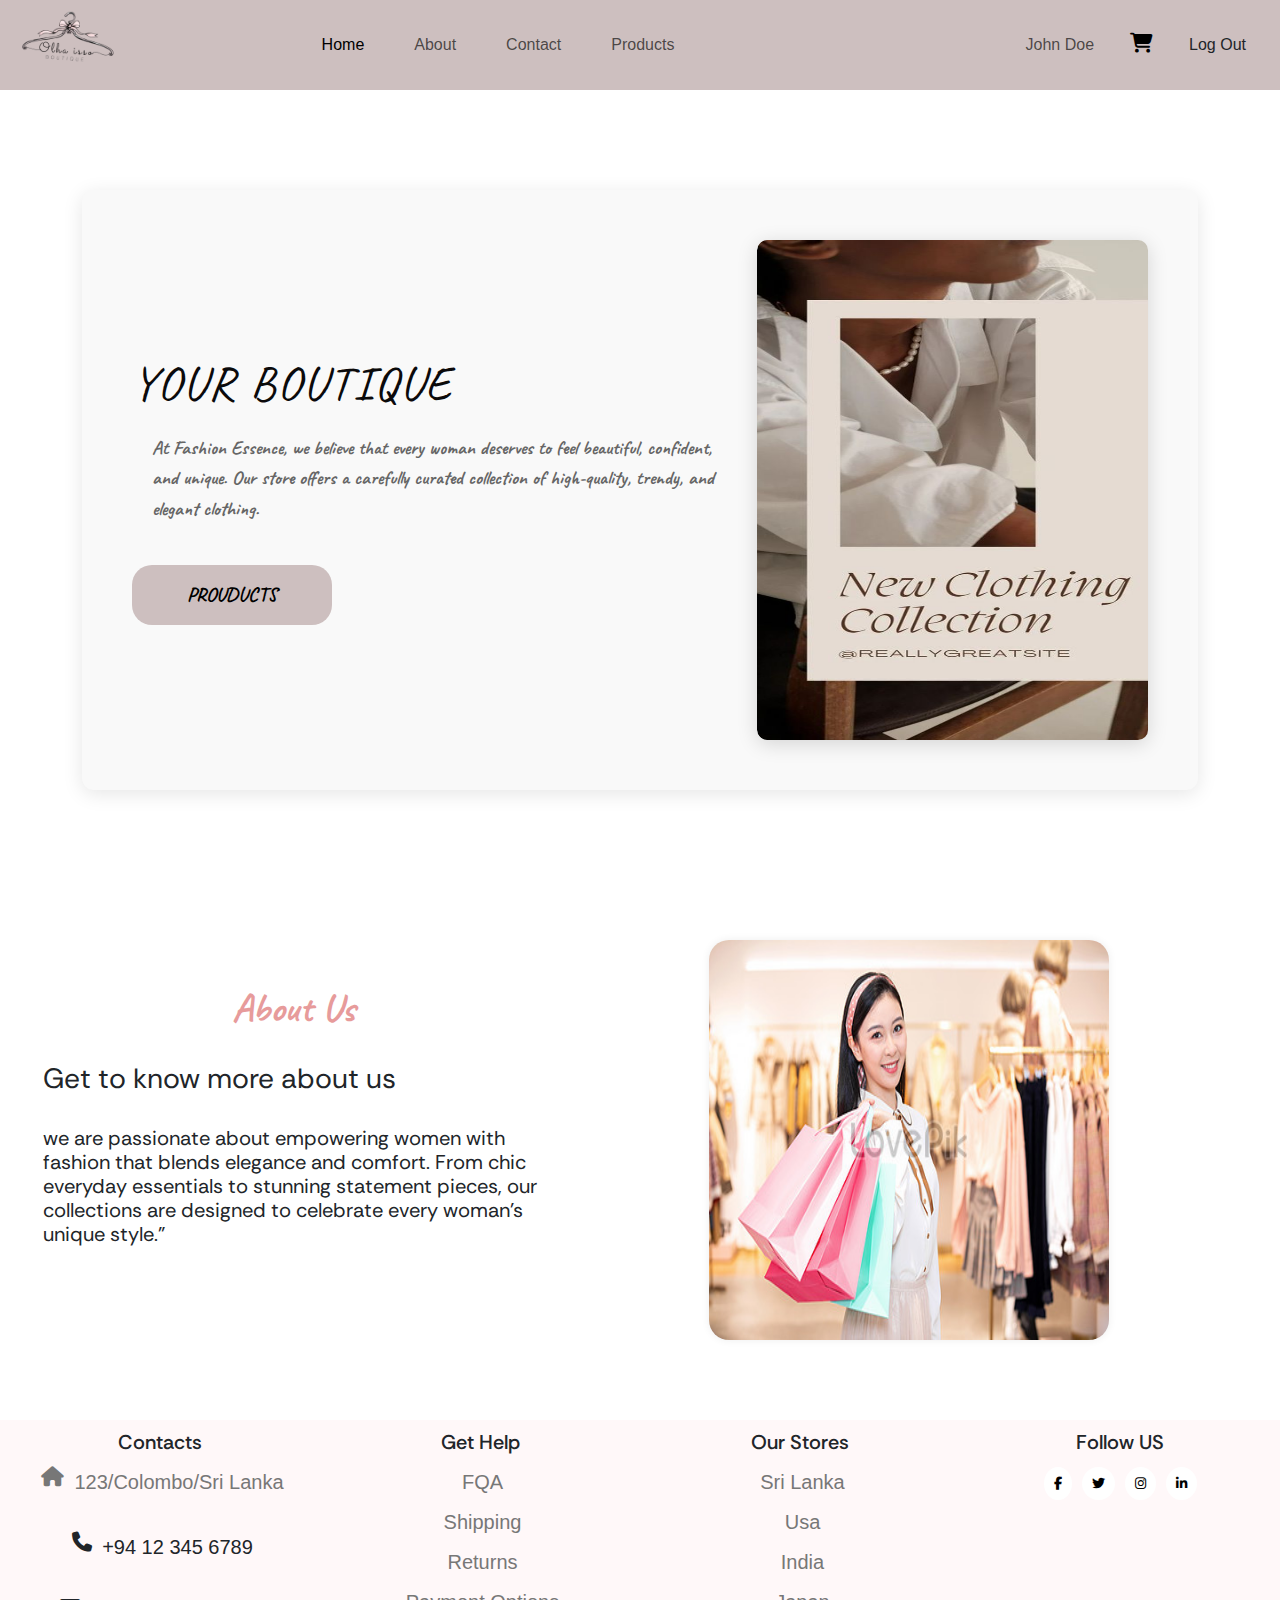
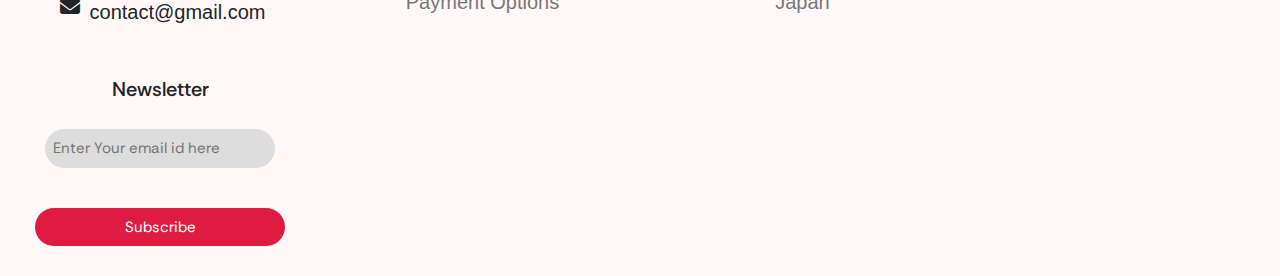
<file: index.html>
<!DOCTYPE html>
<html lang="en">

<head>
    <meta charset="UTF-8" />
    <meta name="viewport" content="width=device-width, initial-scale=1.0" />
    <title>E-Commerce | Home</title>
    <link rel="preconnect" href="https://fonts.googleapis.com" />
    <link rel="preconnect" href="https://fonts.gstatic.com" crossorigin />
    <link href="https://fonts.googleapis.com/css2?family=Rethink+Sans:wght@400;500;600;700;800&display=swap"
        rel="stylesheet" />
    <link rel="stylesheet" href="https://cdnjs.cloudflare.com/ajax/libs/font-awesome/6.5.1/css/all.min.css" />
    <link rel="stylesheet" href="./css/style.css" />
    <link rel="preconnect" href="https://fonts.googleapis.com">
    <link rel="preconnect" href="https://fonts.gstatic.com" crossorigin>
    <link href="https://fonts.googleapis.com/css2?family=Sofadi+One&display=swap" rel="stylesheet">
    <link rel="preconnect" href="https://fonts.googleapis.com">
    <link rel="preconnect" href="https://fonts.gstatic.com" crossorigin>
    <link href="https://fonts.googleapis.com/css2?family=Caveat:wght@400..700&family=Sofadi+One&display=swap"
        rel="stylesheet">

    <link rel="stylesheet" href="https://cdn.jsdelivr.net/npm/bootstrap-icons@1.11.3/font/bootstrap-icons.min.css">
    <link href="https://cdn.jsdelivr.net/npm/bootstrap@5.3.3/dist/css/bootstrap.min.css" rel="stylesheet" integrity="sha384-QWTKZyjpPEjISv5WaRU9OFeRpok6YctnYmDr5pNlyT2bRjXh0JMhjY6hW+ALEwIH" crossorigin="anonymous">


</head>

<body>
      
      <nav class="navbar navbar-expand-lg navbar-light p-3" style="background-color: #cdbfbf; text-align: center; height: 90px; position: fixed; top: 0; width: 100%;">
        <div>
            <a class="navbar-brand" href="./index.html" class="logo">
                <img src="./images/logojpg-removebg-preview.png" alt="" style="width:100px; height: 100px;">
            </a>
        </div>
    
        <button class="navbar-toggler d-lg-none" type="button" data-bs-toggle="collapse" data-bs-target="#navbarNav"
            aria-controls="navbarNav" aria-expanded="false" aria-label="Toggle navigation"
            style="background: linear-gradient(108.35deg, #daaa9d -36.03%, #ddd8cd 128.44%); width: 40px; height: 40px; border: none;
            border-radius: 50%; display: flex; justify-content: center; align-items: center; color:transparent;">
            <span class="navbar-toggler-icon"></span>
        </button>
    
        <div class="collapse navbar-collapse justify-content-center" id="navbarNav">
            <ul class="navbar-nav mx-auto">
                <li class="nav-item ms-4">
                    <a class="nav-link" aria-current="page" href="./index.html" style="color: black;">Home</a>
                </li>
                <li class="nav-item ms-4">
                    <a class="nav-link" href="#about_page">About</a>
                </li>
                <li class="nav-item ms-4">
                    <a class="nav-link" href="#footer">Contact</a>
                </li>
                <li class="nav-item ms-4">
                    <a class="nav-link" href="./prouducts.html">Products</a>
                </li>
            </ul>
    
            <ul id="userInfo" class="navbar-nav ms-auto">
                <li class="nav-item">
                    <a class="nav-link" href="#" id="user">John Doe</a> <!-- Placeholder username -->
                </li>
                <li class="nav-item shopping-cart">
                    <a class="nav-link" href="#">
                        <i class="fa-solid fa-cart-shopping"></i>
                        <span class="badge">0</span>
                    </a>
                    <div class="cart-products">
                        <div>No products yet</div>
                        <a class="text-dark text-decoration-none" href="./card.html">View all products</a>
                    </div>
                </li>
                <li class="nav-item">
                    <a class="nav-link text-dark text-decoration-none" href="#" id="logOut">Log Out</a>
                </li>
            </ul>
        </div>
    </nav>
    
    
    <!-- End of nav bar -->
      

    <section class="home">
        <div class="container">
           
            <div class="home-screen">
                <div>
                    <h1>Your Boutique</h1>

                    <p>At Fashion Essence, we believe that every woman deserves to feel beautiful, confident, and
                        unique. Our store offers a carefully curated collection of high-quality, trendy, and elegant
                        clothing.</p>
                   <button class="pro_button"><a href="/prouducts.html"> PROUDUCTS</a>   </button>


                </div>

                <div class="slider">
                    <img class="slide" src="./images/s1.jpg" alt="Image 1">
                    <img class="slide" src="./images/s2.jpg" alt="Image 1">
                    <img class="slide" src="./images/s3.jpg" alt="Image 1">
                </div>
                
            </div>

           
    
            
            </div>

            <div id="about_page">



                <div class="about_heads">
                    <h1>About Us </h1>
                    <h3>Get to know more about us</h3>
                    <h6>we are passionate about empowering women with fashion that blends elegance and comfort. From chic everyday essentials to stunning statement pieces, our collections are designed to celebrate every woman’s unique style."
              
                    </h6>
              
                </div>
              
                <div><img src="./images/about3.jpg" alt=""></div>
              
              </div>   
                   
    <div id="footer">
        <!-- <div class="container"></div> -->
                <div class="foot">
                    <h3> Contacts</h3>
                    <div class="contacts">
                        <a href="######">
                            <i class="fa-solid fa-house"></i>
                            123/Colombo/Sri Lanka
                        </a>
                        <a>
                            <i class="fa-solid fa-phone"></i>
                            +94 12 345 6789
                        </a>
                        <a>
                            <i class="fa-solid fa-envelope"></i>
                            contact@gmail.com
                        </a>
                    </div>
                </div>
        
        
                <div class="foot">
                    <h3>Get Help</h3>
                    <a href="####">FQA</a>
                    <a href="####">Shipping</a>
                    <a href="####">Returns</a>
                    <a href="######">Payment Options</a>
                </div>
        
                <div class="foot">
                    <h3>Our Stores</h3>
                    <a href="#####">Sri Lanka</a>
                    <a href="###">Usa</a>
                    <a href="####">India</a>
                    <a href="###">Japan</a>
                </div>
        
        
                <div class="foot">
                    <h3>Follow US</h3>
                    <div class="social">
                      <div>  <i class="fa-brands fa-facebook-f"></i></div>
                      <div>  <i class="fa-brands fa-twitter "></i></div>
                        <div> <i class="fa-brands fa-instagram"></i></div>
                            <div>  <i class="fa-brands fa-linkedin-in"></i></div>
                    </div>
                </div>
        
        
                <div class="foot">
                    <h3>Newsletter</h3>
                    <div class="last">
                    <div class="emailiId"><input type="text" placeholder="Enter Your email id here"></div>
                    <button> Subscribe</button>
                </div>
                </div>
        
            </div>
    </section>
    <script src="./js/user.js"></script>
    <!-- <script src="./js/shoes.js"></script> -->
    <script src="./js/script.js"></script>
   
   
 <script src="https://cdn.jsdelivr.net/npm/bootstrap@5.3.3/dist/js/bootstrap.bundle.min.js" integrity="sha384-YvpcrYf0tY3lHB60NNkmXc5s9fDVZLESaAA55NDzOxhy9GkcIdslK1eN7N6jIeHz" crossorigin="anonymous"></script>


</body>

</html>
</file>
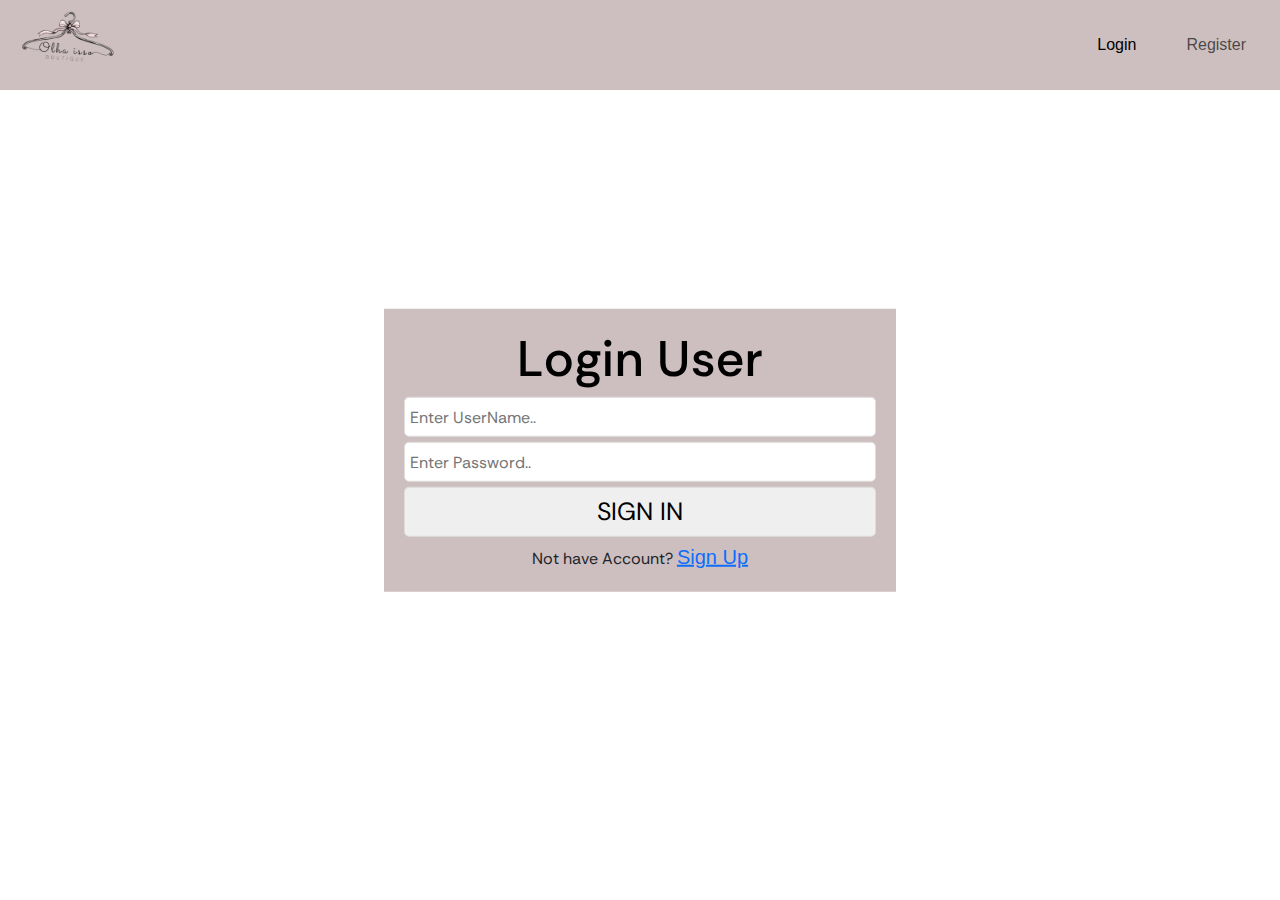
<file: login.html>
<!DOCTYPE html>
<html lang="en">
  <head>
    <meta charset="UTF-8" />
    <meta name="viewport" content="width=device-width, initial-scale=1.0" />
    <title>E-Commerce | Login</title>
    <link rel="preconnect" href="https://fonts.googleapis.com" />
    <link rel="preconnect" href="https://fonts.gstatic.com" crossorigin />
    <link
      href="https://fonts.googleapis.com/css2?family=Rethink+Sans:wght@400;500;600;700;800&display=swap"
      rel="stylesheet"
    />
    <link rel="stylesheet" href="./css/style.css" />
    <link rel="stylesheet" href="https://cdn.jsdelivr.net/npm/bootstrap-icons@1.11.3/font/bootstrap-icons.min.css">
    <link href="https://cdn.jsdelivr.net/npm/bootstrap@5.3.3/dist/css/bootstrap.min.css" rel="stylesheet" integrity="sha384-QWTKZyjpPEjISv5WaRU9OFeRpok6YctnYmDr5pNlyT2bRjXh0JMhjY6hW+ALEwIH" crossorigin="anonymous">
  </head>
  <body>
   

    <nav class="navbar navbar-expand-lg navbar-light p-3" style="background-color: #cdbfbf; text-align: center; height: 90px; position: fixed; top: 0; width: 100%;">
      <div>
          <a class="navbar-brand" href="./index.html" class="logo">
              <img src="./images/logojpg-removebg-preview.png" alt="" style="width:100px; height: 100px;">
          </a>
      </div>
  
      <button class="navbar-toggler d-lg-none" type="button" data-bs-toggle="collapse" data-bs-target="#navbarNav"
      aria-controls="navbarNav" aria-expanded="false" aria-label="Toggle navigation"
      style="background: linear-gradient(108.35deg, #e0491f -36.03%, #959389 128.44%); width: 40px; height: 40px; border: none;
      border-radius: 50%; display: flex; justify-content: center; align-items: center; color:transparent;">
      <span class="navbar-toggler-icon"></span>
  </button>
  
      <div class="collapse navbar-collapse justify-content-end" id="navbarNav">
          <ul class="navbar-nav ">
              <li class="nav-item ms-4">
                  <a class="nav-link" aria-current="page" href="./login.html" style="color: black;">Login</a>
              </li>
              <li class="nav-item ms-4">
                  <a class="nav-link" href="./register.html">Register</a>
              </li>
             
          </ul>
  
         
      </div>
  </nav>
    <section class="section-form">
      <h2>Login User</h2>
      <form>
        <input type="text" placeholder="Enter UserName.." id="username" />
        <input type="password" placeholder="Enter Password.." id="password" />
        <input type="submit" value="Sign In" id="signIn"/>
        <span>Not have Account? <a href="./register.html">Sign Up</a></span>
      </form>
    </section>
    <script src="./js/login.js"></script>
    <script src="https://cdn.jsdelivr.net/npm/bootstrap@5.3.3/dist/js/bootstrap.bundle.min.js" integrity="sha384-YvpcrYf0tY3lHB60NNkmXc5s9fDVZLESaAA55NDzOxhy9GkcIdslK1eN7N6jIeHz" crossorigin="anonymous"></script>

  </body>
</html>
</file>
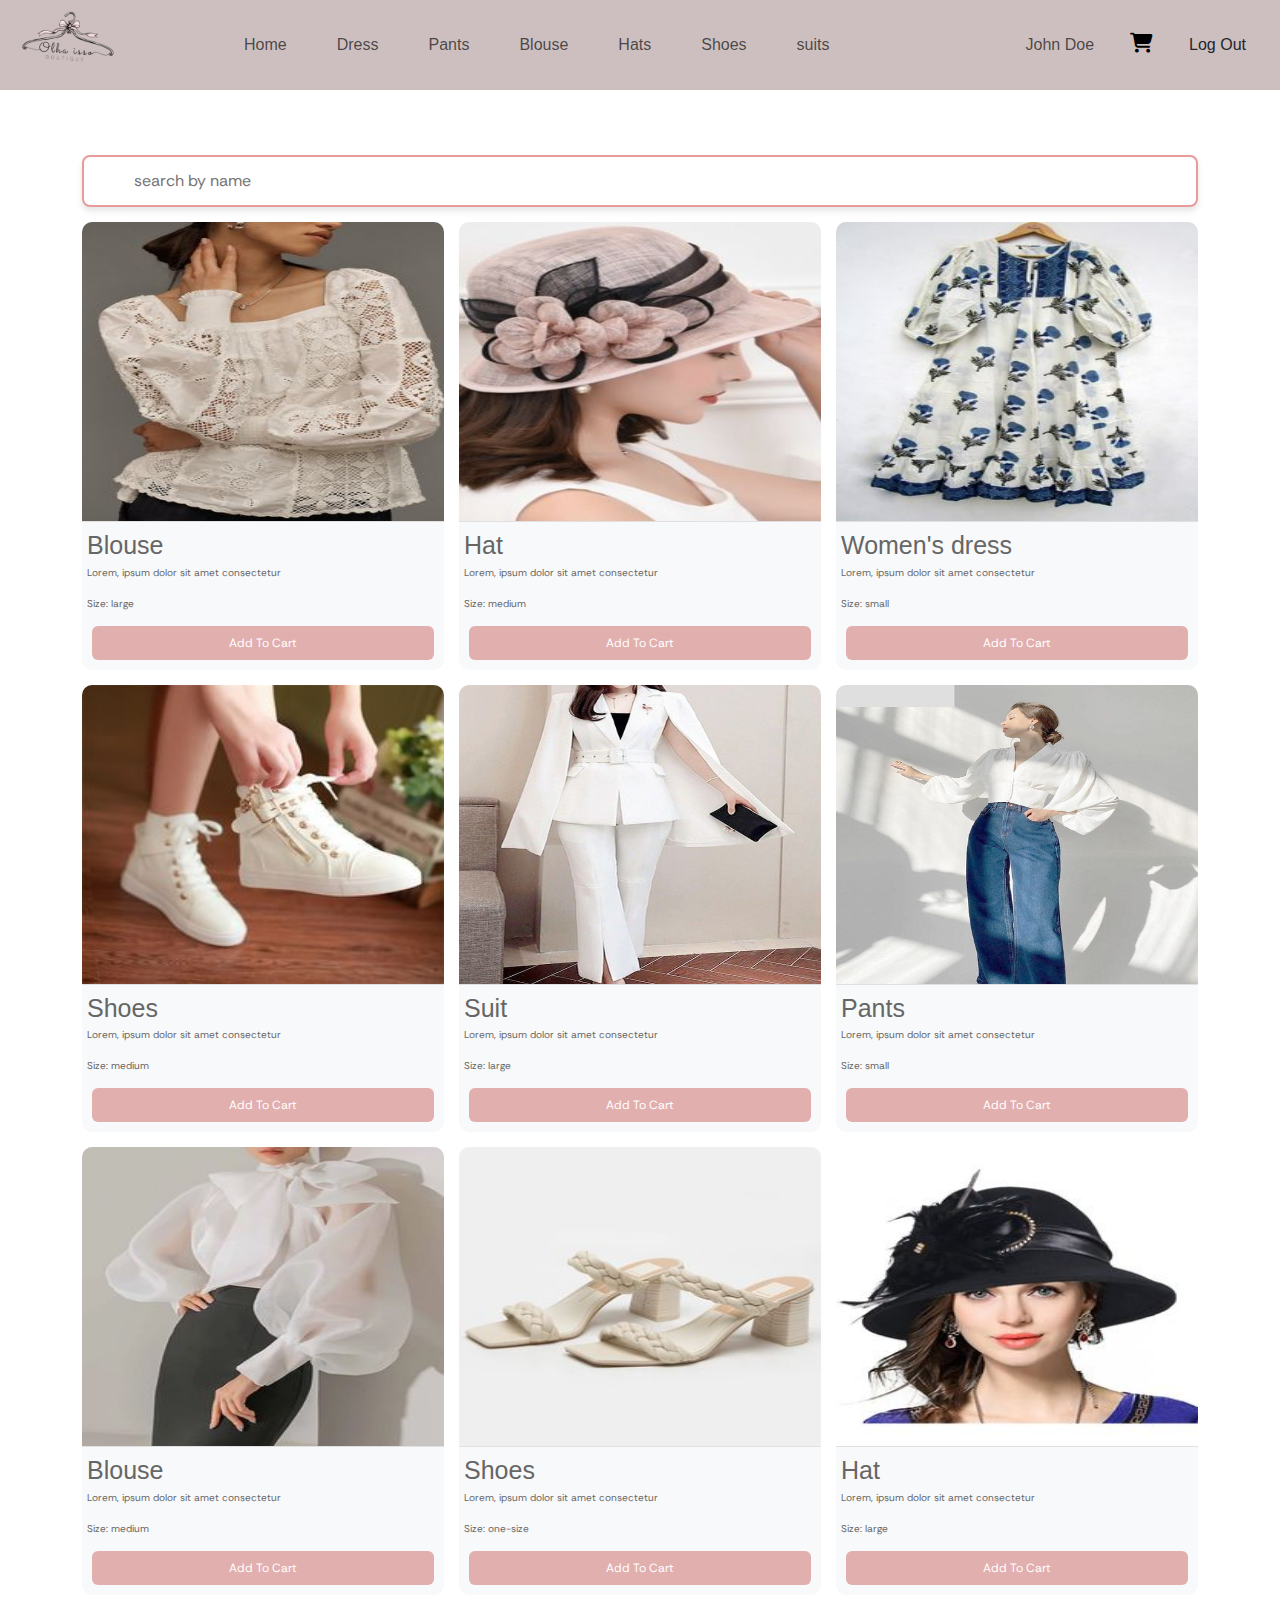
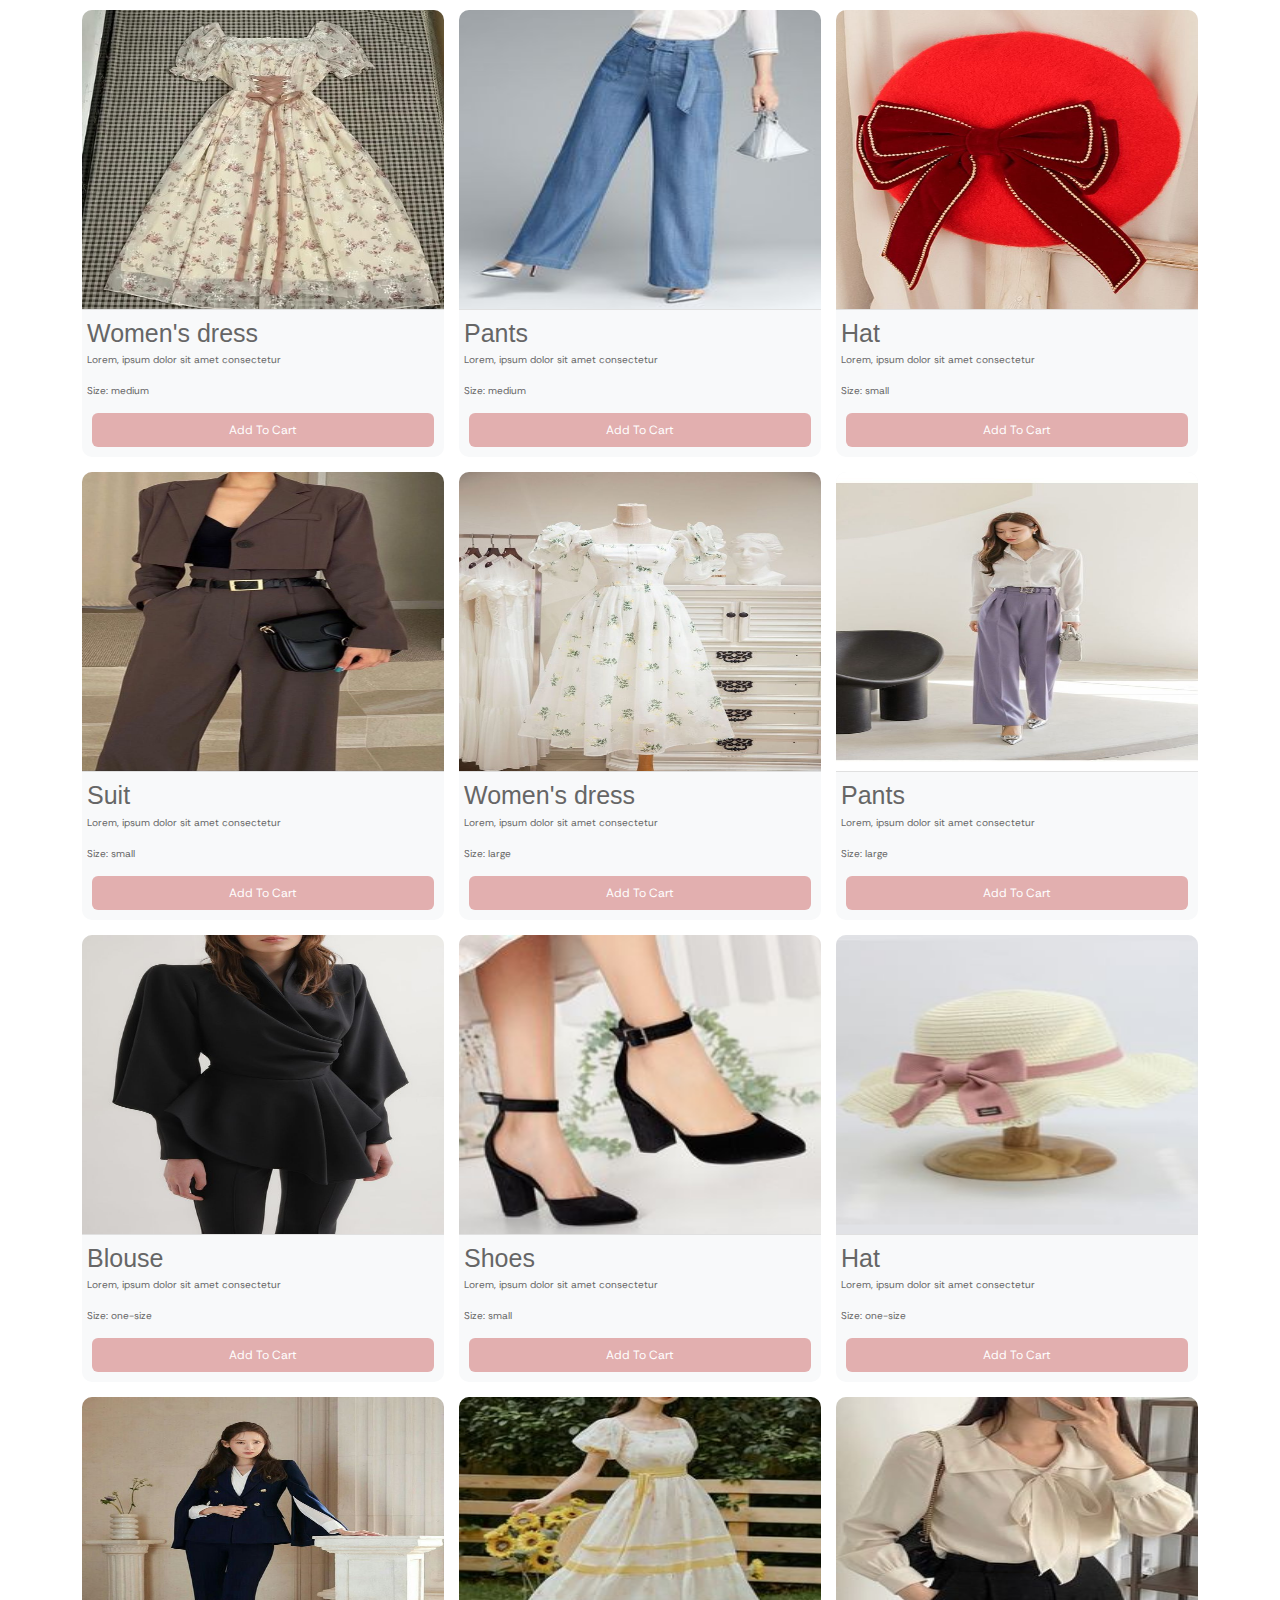
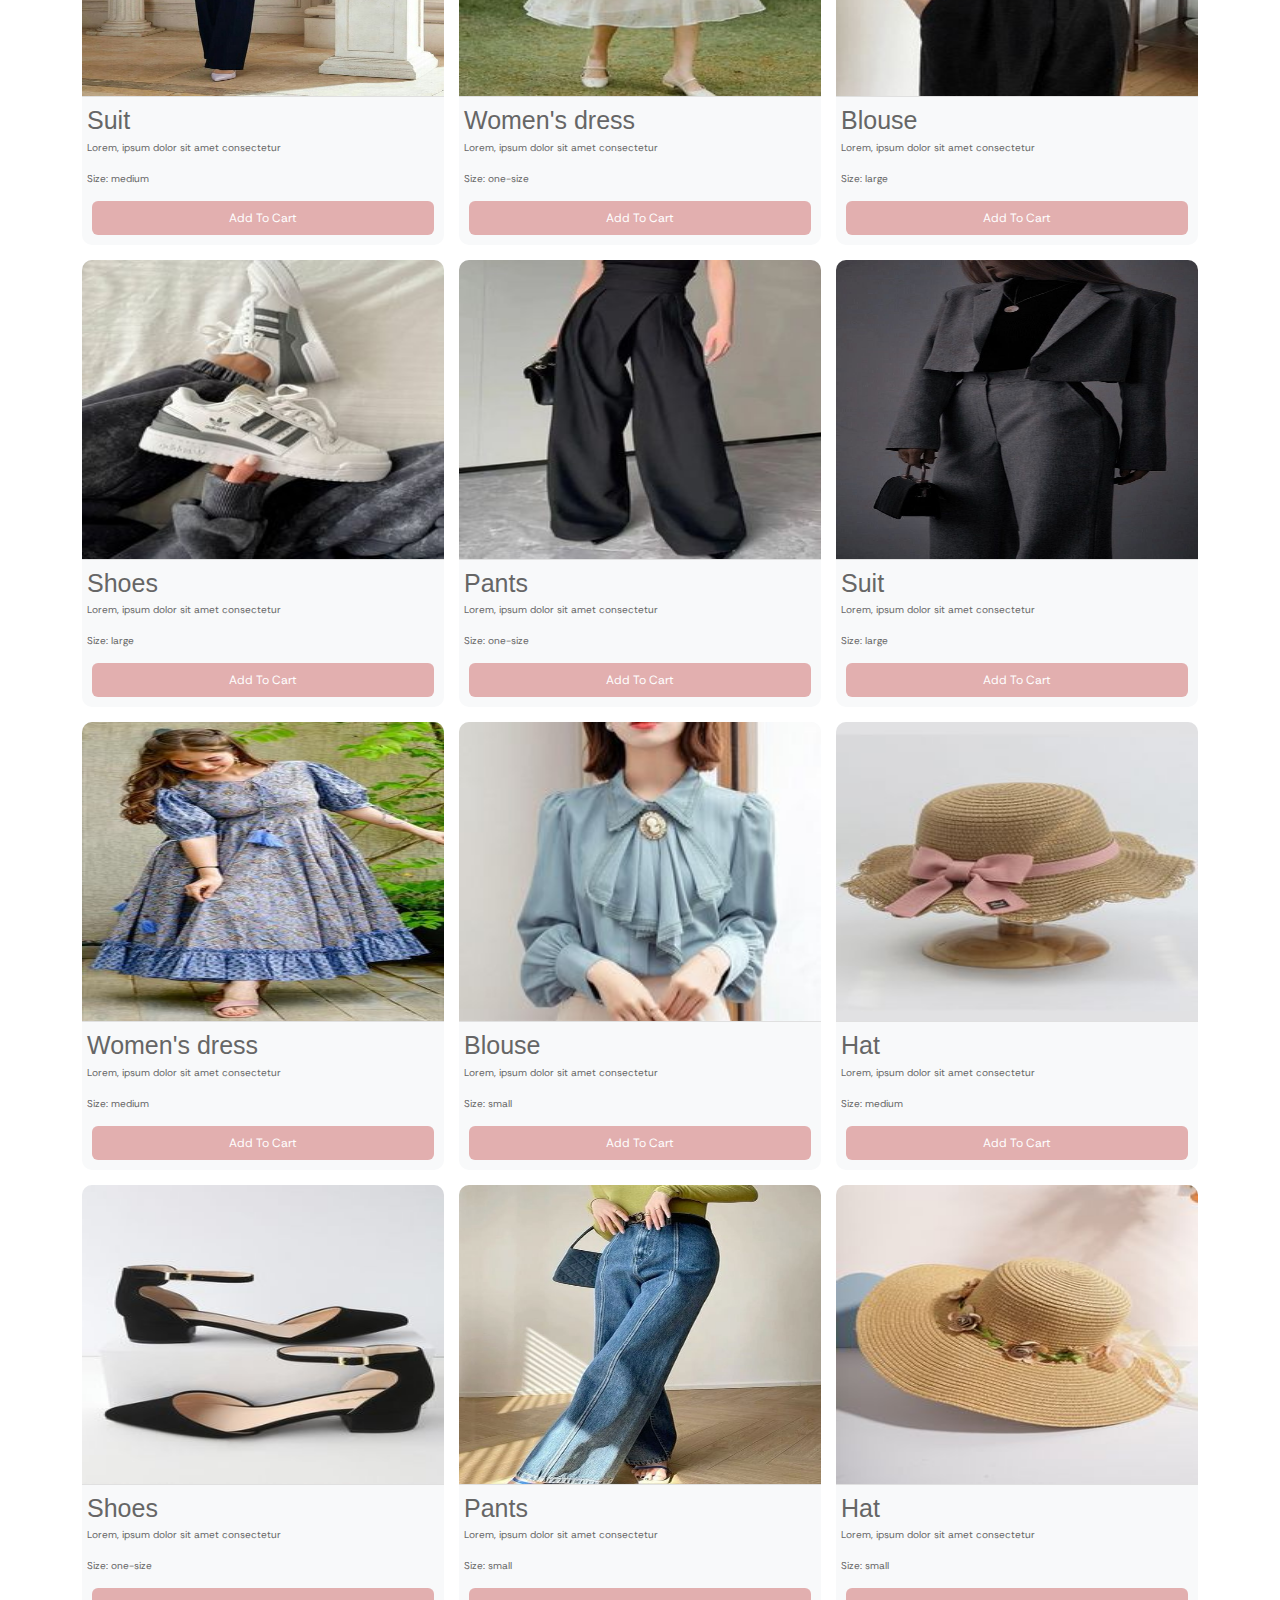
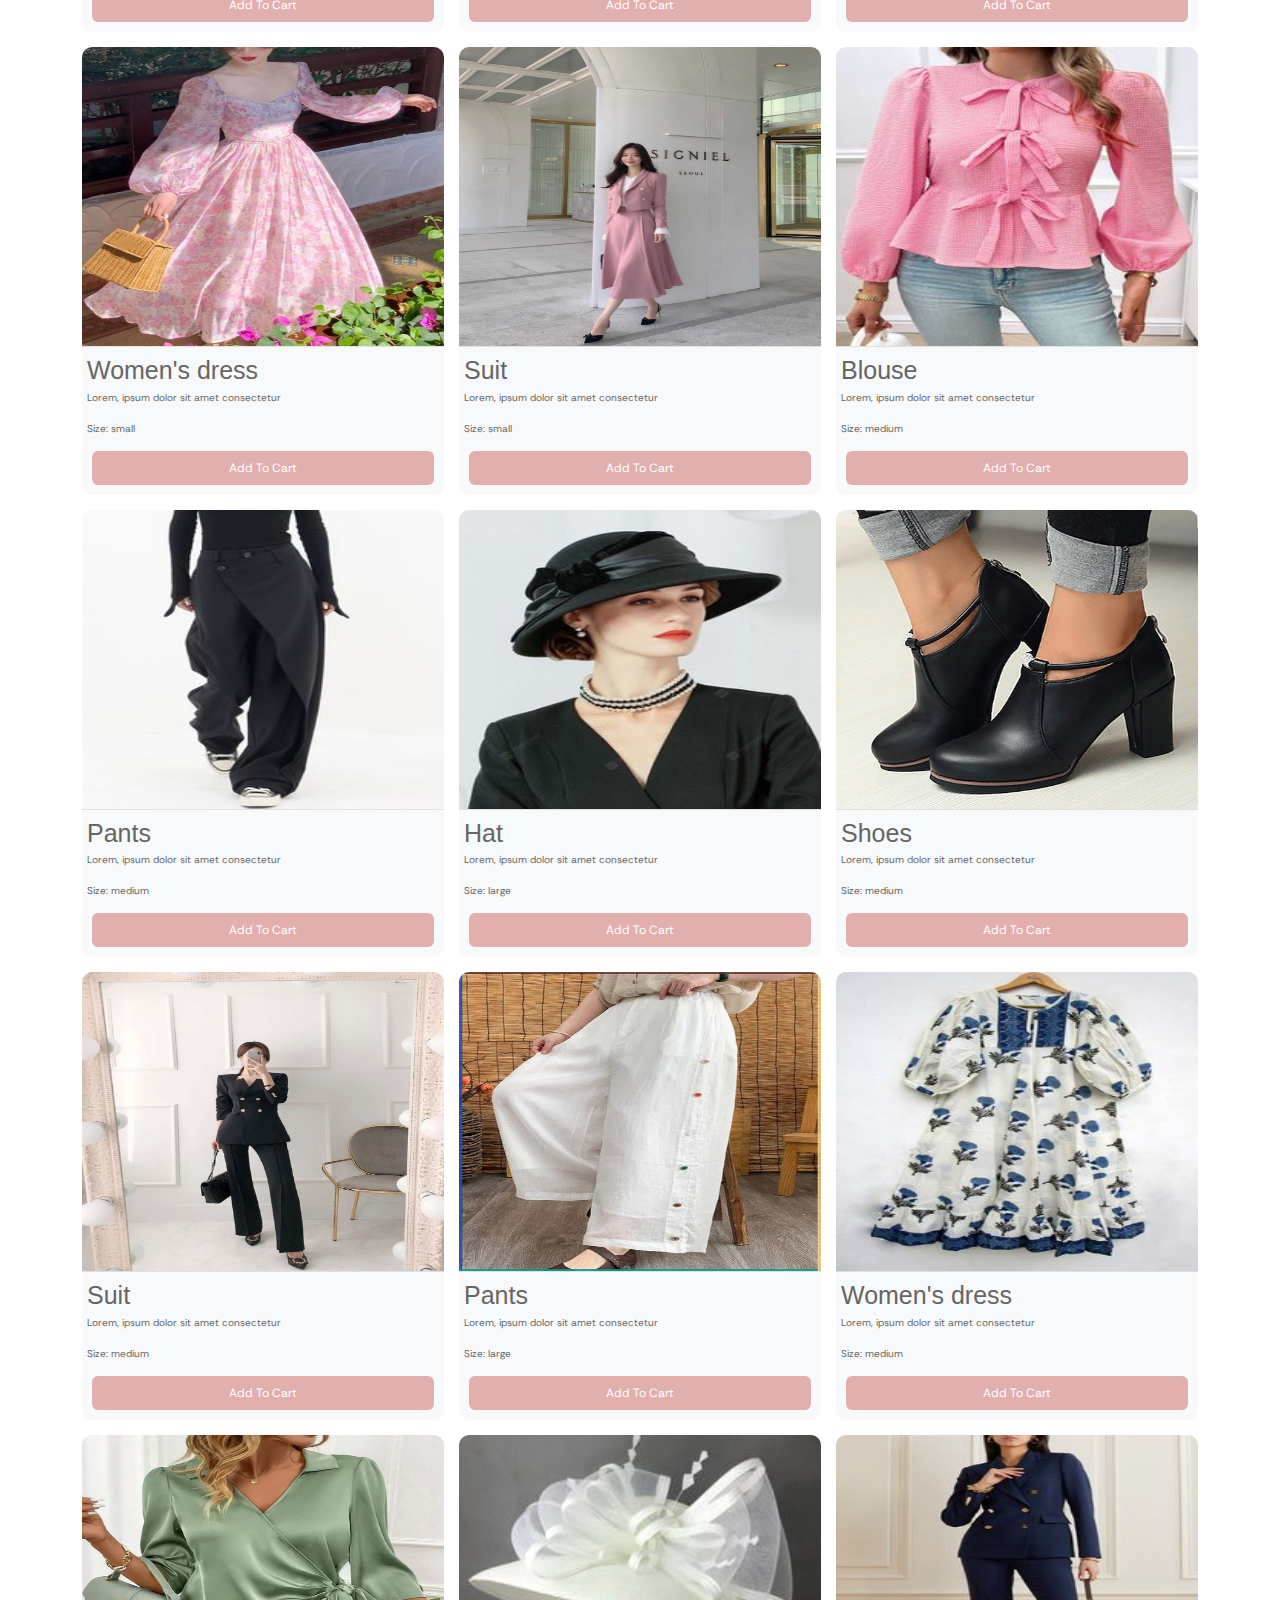
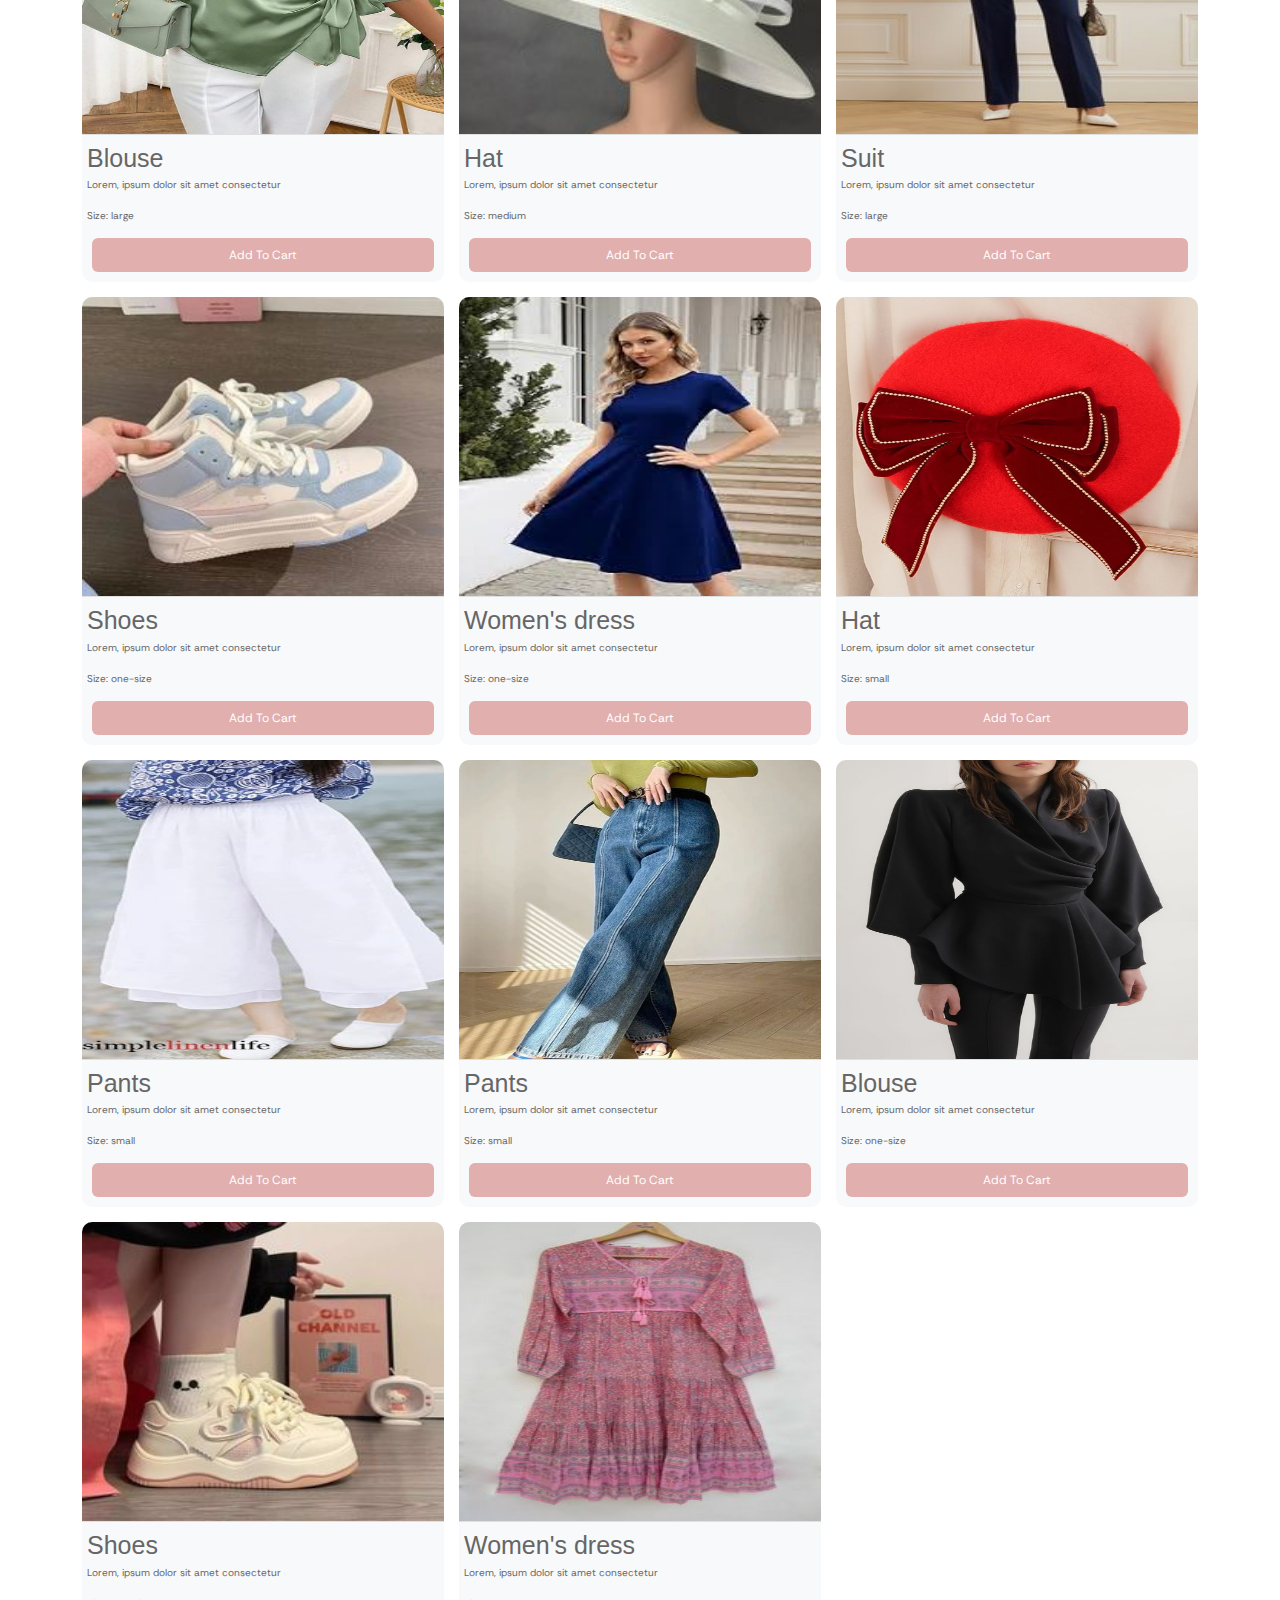
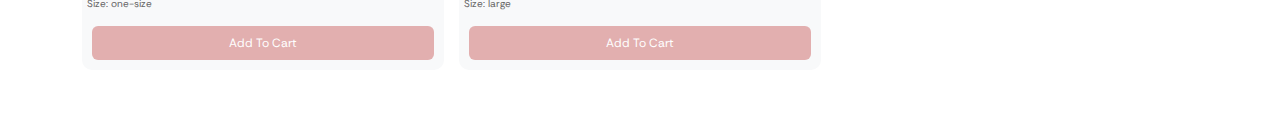
<file: prouducts.html>
<!DOCTYPE html>
<html lang="en">
  <head>
    <meta charset="UTF-8" />
    <meta name="viewport" content="width=device-width, initial-scale=1.0" />
    <title>E-Commerce | Home</title>
    <link rel="preconnect" href="https://fonts.googleapis.com" />
    <link rel="preconnect" href="https://fonts.gstatic.com" crossorigin />
    <link
      href="https://fonts.googleapis.com/css2?family=Rethink+Sans:wght@400;500;600;700;800&display=swap"
      rel="stylesheet"
    />
    <link
      rel="stylesheet"
      href="https://cdnjs.cloudflare.com/ajax/libs/font-awesome/6.5.1/css/all.min.css"
    />
    <link rel="stylesheet" href="./css/style.css" />
    <link href="https://cdn.jsdelivr.net/npm/bootstrap@5.3.3/dist/css/bootstrap.min.css" rel="stylesheet" integrity="sha384-QWTKZyjpPEjISv5WaRU9OFeRpok6YctnYmDr5pNlyT2bRjXh0JMhjY6hW+ALEwIH" crossorigin="anonymous">

  </head>
  <body>
<!--        
    <div class="header-content">
      <div><a href="./index.html" class="logo"><img src="./images/logojpg-removebg-preview.png" alt=""></a></div>    

          <div class="nav-links">
              <ul class="">
                <li> <a href="./Dress.html">Dress</a> </li>
  <li> <a href="./bants.html">Pantes</a> </li>
  <li> <a href="./blouse.html">Blouses</a> </li>
  <li> <a href="./hats.html">Hats</a> </li>
  <li> <a href="./shoes.html">Shoes</a> </li>
  <li> <a href="./suit.html">suits</a> </li>

              </ul>
          </div>
          <div>
              <ul id="links">
                  <li><a href="login.html">Login</a></li>
                  <li><a href="register.html">Register</a></li>
              </ul>
          </div>

          <div>
              <ul id="userInfo">
                  <li><a href="#" id="user"></a></li>
                  <li class="shopping-cart">
                      <i class="fa-solid fa-cart-shopping"></i>
                      <span class="badge">0</span>
                      <div class="cart-products">
                          <div>No products yet</div>
                          <a href="./card.html">View all products</a>
                      </div>
                  </li>
                  <li><a href="#" id="logOut">Log Out</a></li>
              </ul>
          </div>
   
  </div> -->

  
 
  <nav class="navbar navbar-expand-lg navbar-light p-3" style="background-color: #cdbfbf; text-align: center; height: 90px; position: fixed; top: 0; width: 100%;">
    <div>
        <a class="navbar-brand" href="./index.html" class="logo">
            <img src="./images/logojpg-removebg-preview.png" alt="" style="width:100px; height: 100px;">
        </a>
    </div>

    <button class="navbar-toggler d-lg-none" type="button" data-bs-toggle="collapse" data-bs-target="#navbarNav"
    aria-controls="navbarNav" aria-expanded="false" aria-label="Toggle navigation"
    style="background: linear-gradient(108.35deg, #e0491f -36.03%, #959389 128.44%); width: 40px; height: 40px; border: none;
    border-radius: 50%; display: flex; justify-content: center; align-items: center; color:transparent;">
    <span class="navbar-toggler-icon"></span>
</button>

    <div class="collapse navbar-collapse justify-content-center" id="navbarNav">
        <ul class="navbar-nav mx-auto">
            <li class="nav-item ms-4">
                <a class="nav-link" aria-current="page" href="./index.html">Home</a>
            </li>
            <li class="nav-item ms-4">
                <a class="nav-link" aria-current="" href="./Dress.html" style="">Dress</a>
            </li>
            <li class="nav-item ms-4">
                <a class="nav-link" href="./bants.html">Pants</a>
            </li>
            <li class="nav-item ms-4">
                <a class="nav-link" href="./blouse.html">Blouse</a>
            </li>
            <li class="nav-item ms-4">
                <a class="nav-link" href="./hats.html">Hats</a>
            </li>
            <li class="nav-item ms-4">
              <a class="nav-link" href="./shoes.html">Shoes</a>
          </li> <li class="nav-item ms-4">
            <a class="nav-link" href="./suit.html">suits</a>
        </li>
        </ul>

        <ul id="userInfo" class="navbar-nav ms-auto">
            <li class="nav-item">
                <a class="nav-link" href="#" id="user">John Doe</a> <!-- Placeholder username -->
            </li>
            <li class="nav-item shopping-cart">
                <a class="nav-link" href="#">
                    <i class="fa-solid fa-cart-shopping"></i>
                    <span class="badge">0</span>
                </a>
                <div class="cart-products">
                    <div>No products yet</div>
                    <a class="text-dark text-decoration-none" href="./cart.html">View all products</a>
                </div>
            </li>
            <li class="nav-item">
                <a class="nav-link text-dark text-decoration-none" href="#" id="logOut">Log Out</a>
            </li>
        </ul>
    </div>
</nav>
    <!-- End of nav bar -->
      
    <section class="home">
      <div class="container">
        <input type="text" id="search" placeholder="search by name" />
          <div>


          </div>

        <div class="products"></div>
      </div>
    </section>
    <script src="./js/user.js"></script>
    <script src="./js/prouducts.js"></script>
    <script src="https://cdn.jsdelivr.net/npm/bootstrap@5.3.3/dist/js/bootstrap.bundle.min.js" integrity="sha384-YvpcrYf0tY3lHB60NNkmXc5s9fDVZLESaAA55NDzOxhy9GkcIdslK1eN7N6jIeHz" crossorigin="anonymous"></script>

    <!-- <script src="./js/shoes.js"></script> -->
  </body>
</html>
</file>
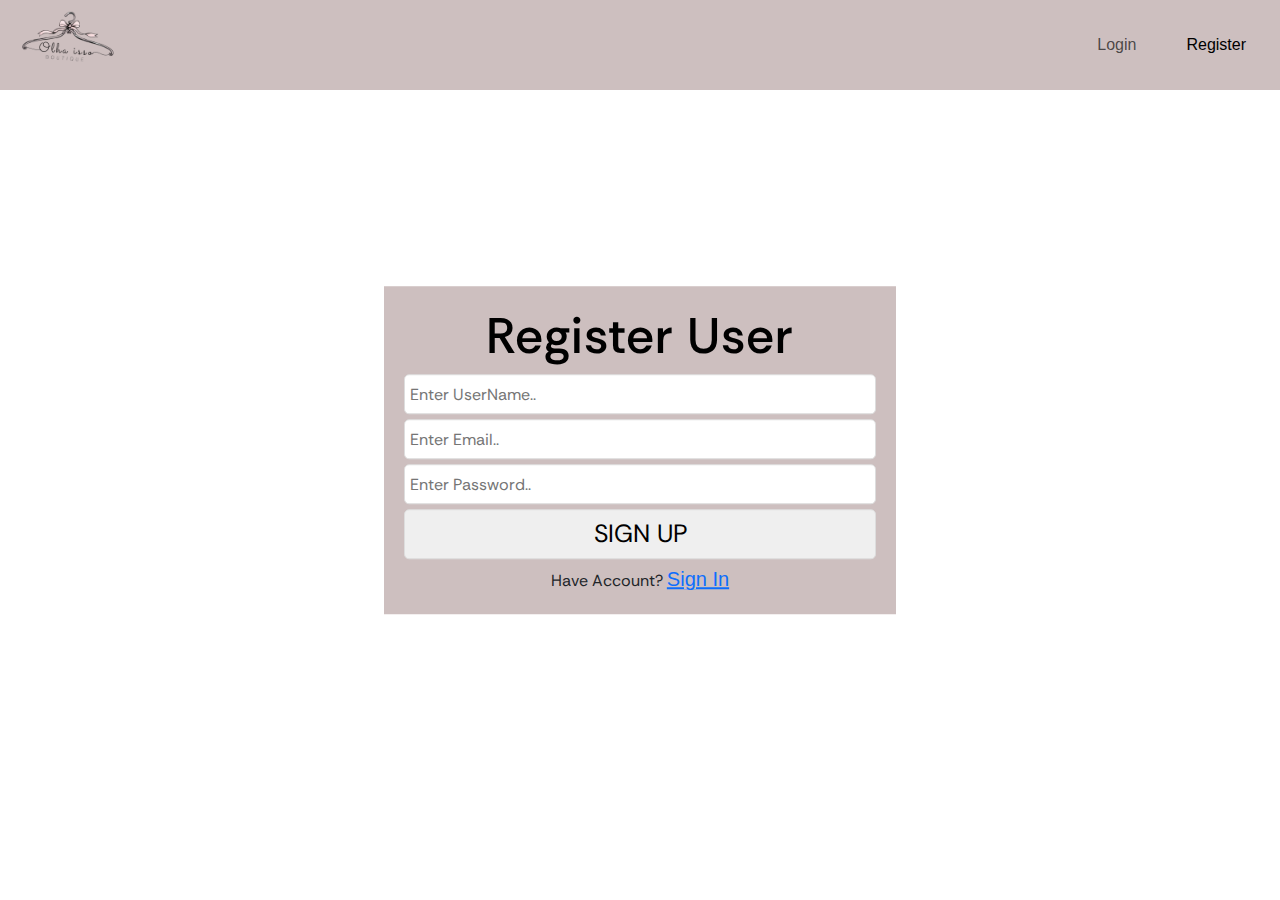
<file: register.html>
<!DOCTYPE html>
<html lang="en">
  <head>
    <meta charset="UTF-8" />
    <meta name="viewport" content="width=device-width, initial-scale=1.0" />
    <title>E-Commerce | Register</title>
    <link rel="preconnect" href="https://fonts.googleapis.com" />
    <link rel="preconnect" href="https://fonts.gstatic.com" crossorigin />
    <link
      href="https://fonts.googleapis.com/css2?family=Rethink+Sans:wght@400;500;600;700;800&display=swap"
      rel="stylesheet"
    />
    <link rel="stylesheet" href="./css/style.css" />
    <link rel="stylesheet" href="https://cdn.jsdelivr.net/npm/bootstrap-icons@1.11.3/font/bootstrap-icons.min.css">
    <link href="https://cdn.jsdelivr.net/npm/bootstrap@5.3.3/dist/css/bootstrap.min.css" rel="stylesheet" integrity="sha384-QWTKZyjpPEjISv5WaRU9OFeRpok6YctnYmDr5pNlyT2bRjXh0JMhjY6hW+ALEwIH" crossorigin="anonymous">
  </head>
  <body>
    <nav class="navbar navbar-expand-lg navbar-light p-3" style="background-color: #cdbfbf; text-align: center; height: 90px; position: fixed; top: 0; width: 100%;">
      <div>
          <a class="navbar-brand" href="./index.html" class="logo">
              <img src="./images/logojpg-removebg-preview.png" alt="" style="width:100px; height: 100px;">
          </a>
      </div>
  
      <button class="navbar-toggler d-lg-none" type="button" data-bs-toggle="collapse" data-bs-target="#navbarNav"
      aria-controls="navbarNav" aria-expanded="false" aria-label="Toggle navigation"
      style="background: linear-gradient(108.35deg, #e0491f -36.03%, #959389 128.44%); width: 40px; height: 40px; border: none;
      border-radius: 50%; display: flex; justify-content: center; align-items: center; color:transparent;">
      <span class="navbar-toggler-icon"></span>
  </button>
  
      <div class="collapse navbar-collapse justify-content-end" id="navbarNav">
          <ul class="navbar-nav ">
              <li class="nav-item ms-4">
                  <a class="nav-link" aria-current="page" href="./login.html" >Login</a>
              </li>
              <li class="nav-item ms-4">
                  <a class="nav-link" href="./register.html" style="color: black;">Register</a>
              </li>
             
          </ul>
  
         
      </div>
  </nav>
    <section class="section-form">
      <h2>Register User</h2>
      <form novalidate>
        <input type="text" placeholder="Enter UserName.." id="username" />
        <input type="email" placeholder="Enter Email.." id="email" />
        <input type="password" placeholder="Enter Password.." id="password" />
        <input type="submit" value="Sign up" id="signUp" />
        <span>Have Account? <a href="./login.html">Sign In</a></span>
      </form>
    </section>
    <script src="./js/register.js"></script>
    <script src="https://cdn.jsdelivr.net/npm/bootstrap@5.3.3/dist/js/bootstrap.bundle.min.js" integrity="sha384-YvpcrYf0tY3lHB60NNkmXc5s9fDVZLESaAA55NDzOxhy9GkcIdslK1eN7N6jIeHz" crossorigin="anonymous"></script>

  </body>
</html>
</file>
<file: css/style.css>
* {
  margin: 0;
  padding: 0;
  box-sizing: border-box;
  font-family: "Rethink Sans", sans-serif;
}
html{

  scroll-behavior: smooth;
}
a {
  text-decoration: none;
  color: #0b0a0b; 
  font-size: 20px ;
  font-family:Arial, Helvetica, sans-serif;

}

.container {
  width: 90%;
  padding: 50px 20px;
  
  margin: auto;
padding-top: 50px;
  
}

@media (max-width: 992px) { 
  .navbar-collapse {
    background-color:#cdbfbf;
  z-index: 2000;
  
  }
  

}

body {
  padding-top: 90px; 
}



 ul li{
margin: 10px;

}

 ul#links li {
  height: 100%;
  margin: 0 15px;
  color: black;

}

 ul#links li a {
  color: #fff;
  font-weight: 600;
  padding: 5px 10px;
  border-radius: 4px;
}


 ul#userInfo {
  display: none;
  display: flex;
  align-items: center;
}

#userInfo li {
  position: relative;
  margin: 0 10px;
}

.shopping-cart i {
  font-size: 20px;
  color: black;
}

.shopping-cart .badge {
  background-color: red;
  color: white;
  padding: 3px 6px;
  border-radius: 50%;
  font-size: 12px;
  position: absolute;
  top: -10px;
  right: -10px;
}

.cart-products {
  position: absolute;
  background-color: white;
  padding: 10px;
  border: 1px solid #ccc;
  top: 35px;
  right: 0;
  width: 200px;
  display: none;
}

.shopping-cart:hover .cart-products {
  display: block;
}
nav ul#userInfo .cart-products {
  position: absolute;
  width: 200px;
  transform: translate(-42%, 0);
  background-color: #eaeaea;
  top: 46px;
  padding: 10px;
  border: 1px solid #e2afaf;
  display: none;
} 
 nav ul#userInfo .cart-products a {
  display: block;
  color: #000;
  margin: 0;
  padding: 0;
  text-align: center;
  padding: 10px;
  padding: 6px;
  background-color: #e79b9b;
  color: #fff;
} 



/* ############################## */

.section-form {
  position: absolute;
  top: 50%;
  left: 50%;
  transform: translate(-50%, -50%);
  width: 40%;
  text-align: center;
  background: #cdbfbf;
  padding: 20px;
}

@media (max-width: 992px) { 
  .section-form  {
    width: 80%;
  
    
    }
    
  
  }
.section-form h2 {
  font-size: 50px;
  letter-spacing: 1px;
  color: black;
}

@media (max-width: 992px) { 
.section-form h2 {
  font-size: 20px;

  
  }
  

}
.section-form input {
  display: block;
  width: 100%;
  margin: 5px 0;
  height: 40px;
  border: 1px solid #ddd;
  padding: 5px;
  font-family: "Rethink Sans", sans-serif;
  outline: none;
  border-radius: 5px;
}
.section-form input[type="submit"] {
  font-size: 25px;
  text-transform: uppercase;
  height: fit-content;
  cursor: pointer;
  transition: 0.3s;
}
.section-form input[type="submit"]:hover {
  opacity: 0.8;
}


.products {
  width: 100%;
  display: grid;
    grid-template-columns: repeat(auto-fill, minmax(350px, 1fr));
  gap: 15px;
}

.products .product-item {
  display: flex;
  flex-direction: column;
  border: none;
  border-radius: 10px;
  overflow: hidden;
  background-color: #f8f9fa;
  transition: transform 0.3s ease-in-out;
}


.product-item:hover {
  box-shadow: 0 10px 20px rgba(0, 0, 0, 0.2);
  transform: translateY(-3px);
}

.product-item .product-desc a {
  display: block;
  font-size: 25px;
  color: #333;
  cursor: pointer;
}

.product-img {
  height: 300px;
  overflow: hidden;
  border-bottom: 1px solid #e0e0e0;
}

.product-img img {
  width: 100%;
  object-fit: cover;
}

.product-details {
  flex: 1;
  padding: 10px;
}

.product-title {
  font-size: 14px;
  margin: 0 0 8px;
  color: #212121;
  font-weight: bold;
}

.product-desc {
  font-size: 10px;
  color: #666;
  width: 100%;
  padding: 5px;
  text-align: justify;
}

.product-actions {
  padding: 10px;
  text-align: right;
  display: flex;
  flex-direction: column;
  justify-content: space-between;
}

.add-to-cart {
  background-color: #e2afaf;
  color: #fff;
  border: none;
  border-radius: 6px;
  width: 100%;
  padding: 8px;
  font-size: 12px;
  cursor: pointer;
  transition: background-color 0.3s ease, transform 0.2s ease;
}

.add-to-cart:hover {
  background-color: #e79b9b;
  transform: scale(1.03);
}



.item-details img {
  width: 100%;
  margin: 10px 0;
  border: 1px solid #333;
  padding: 2px;
  height: 400px;
  object-fit: cover;
}

#search {
  display: block;
  width: 80%;
  margin: 15px auto;
  padding: 8px;
  border: 2px solid #cdbfbf;
  outline: none;
  border-radius: 8px;
}


.search-container {
  position: relative;
  width: 100%;
  max-width: 600px; 
  margin: 0 auto; 
}

#search {
  width: 100%;
  padding: 12px 50px; 
  border: 2px solid #e79b9b;
  border-radius: 8px;
  font-size: 16px;
  box-shadow: 0 4px 6px rgba(0, 0, 0, 0.1);
  transition: border-color 0.3s ease;
}

#search:focus {
  border-color: #DE1B41; 
  outline: none;
}

/* .search-icon {
  position: absolute;
  top: 50%;
  right: 10px;
  transform: translateY(-50%);
  border: none;
  background: transparent;
  cursor: pointer;
  color: #007bff;
  font-size: 20px;
  transition: color 0.3s ease;
}

.search-icon:hover {
  color: #0056b3; 
}

.search-icon:focus {
  outline: none;
} */


.categories {
  display: flex;
  justify-content: space-between;
  max-width: 600px;
  margin: 20px auto;
}

.categories ul {
  list-style: none;
  display: flex;
  flex-wrap: wrap;
}

.categories li {
  margin: 10px;
}

.categories li a {
  color: #007bff;
  font-weight: bold;
  padding: 8px 15px;
  background-color: #eaeaea;
  border-radius: 5px;
  transition: background-color 0.3s ease;
}

.categories li a:hover {
  background-color: #007bff;
  color: white;
}


/* 
.logo img{

  width: 100px;
  height: 100px;
} */

.home-screen {
  display: flex;
  align-items: center;
  justify-content: center;
  padding: 50px;
  background-color: #f9f9f9; 
  margin-top: 50px;
  border-radius: 12px;
  box-shadow: 0 4px 20px rgba(0, 0, 0, 0.1); 
}

@media (max-width:1000px) {
  .home-screen {
    
      flex-direction:column ;
      row-gap: 20px;

  }
}

.home-screen h1 {
  font-size: 3rem;
  font-weight: bold;
  color: #0b0a0b; 
  margin-bottom: 20px;
  text-transform: uppercase;
  letter-spacing: 2px;
  
  font-family: "Caveat", cursive;

  font-weight: 400;
  font-style: normal;
}
@media (max-width:1000px) {
  .home-screen h1 {
    
    font-size: 1.5rem;


  }
}

.home-screen p {
  font-size: 1.2rem;
  line-height: 1.6;
  color: #666;
  max-width: 800px;
  /* text-align: center; */
  margin-bottom: 40px;
  padding: 0 20px; 
  font-family: "Caveat", cursive;
font-weight: bold;
}

.slider {
  /* position: relative; */
  max-width: 600px;
  margin: 0 auto;
  border-radius: 10px;
  overflow: hidden; 
  box-shadow: 0 4px 20px rgba(0, 0, 0, 0.15);
}

.slide {
  width: 100%;
  height: auto;
  display: none; 
}

.slide.active {
  display: block; 
}

.slider img {
  width: 500px;
  height:500px ; 
  border-radius: 10px; 
  transition: transform 0.3s ease; 
}

.slider img:hover {
  transform: scale(1.05); 
}

@media (max-width:1000px) {
  .slider img {
    
    width: 300px;
    height:300px ; 

  }
}


.pro_button{


  width: 200px;
  border-radius: 20px;
  background-color: #cdbfbf;
  text-align: center;
  border: none;
  padding: 15px 0;
  font-family: "Caveat", cursive;
cursor: pointer;


}

@media (max-width:1000px) {
  .pro_button{
    
    width: 150px;
    /* height:300px ;  */

  }
}

.pro_button a{
  /* font-family: "Sofadi One", system-ui; */
color: black;
text-decoration: none;
font-family: "Caveat", cursive;
font-weight: bold;
font-size: 20px;
}
.pro_button:hover{

  background-color: #e3b4b4;

}

#about_page{
  padding: 80px 0;
  display: flex;
  flex-direction:row ;
  justify-content: space-around;
  align-items: center;
  gap: 80px;
  width: 90%;
  /* height: 1000px; */
  }
  
  
  @media (max-width:900px) {
      #about_page{
        
          flex-direction:column ;
  
      }
  }

 #about_page img {
  box-shadow: 0 0 8px #eee;
  width: 400px;
  height: 400px;
  margin: auto;
  margin-top: 20px;
  border-radius: 20px;
  animation: moveUpDown 3s ease-in-out infinite;
}

@keyframes moveUpDown {
  0%, 100% {
    transform: translateY(0); 
  }
  50% {
    transform: translateY(-20px);
  }
}

  .about_heads{
  
  
  
  display: flex;
  flex-direction:column ;
  /* justify-content: center; */
  align-items: center;
  
  }
  #about_page  .about_heads p{
  
  width: 500px;
  font-family: 'Segoe UI', Tahoma, Geneva, Verdana, sans-serif;
  
  
  
  }
  
  
  @media (max-width:767px) {
      #about_page  .about_heads p{
        
          width: 300px;
  
      }
  }
  
  .about_heads h3 {
    
    font-weight: 400;
    margin-bottom: 30px;
    width: 500px;

}  

.about_heads h1 {
  font-family: "Caveat", cursive;
  font-size: 40px;
  font-weight: 400;
  margin-bottom: 30px;
  color: #e79b9b;
  font-weight: bold;

} 
  .about_heads h6 {
      font-size: 20px;
      font-weight: 400;
      margin-bottom: 30px;
      width: 500px;
  
  } 
  
  @media (max-width:900px) {
      .about_heads h6 {
          align-items: center;
          font-size: 15px;
          font-weight: 300;
  
          max-width: 300px;
  
      }
  }
  @media (max-width:900px) {
    .about_heads h3 {
        align-items: center;
        font-size: 15px;
        font-weight: 300;

        max-width: 300px;

    }
}

/* Start of footer page  */
#footer {
  width: 100%;
  background-color: #FFF8F9;
  background-size: cover;
  display: grid;
  grid-template-columns: repeat(auto-fill, minmax(250px, 1fr));
  padding: 10px;
  gap: 20px;
  font-size: 10px;

}

@media (max-width: 920px) {
  #footer {
      justify-content: center;
  }
}

#footer h3 {

  text-align: center;
  font-size: 20px;
}

#footer.foot div {

  height: 150px;
  font-size: 7px;
}

@media (max-width: 920px) {
  .foot div {
      justify-content: center;
  }
}

#footer .foot a {
  display: flex;
  margin-left: 5px;
  justify-content: center;
}

.contacts a {

  margin-bottom: 25px;

}


.contacts i {

margin-right: 10px;
}
#footer .foot .social {
  text-align: center;
  display:flex;
  flex-direction: row;
  justify-content: center;
}

#footer .foot .social i {
  font-size: 13px;
  color: black;
  background-color: #fff;
  border-radius: 50%;
  margin: 5px;
  padding: 10px;
  text-align: center;
}

#footer .foot .social i:hover {
  background-color:#DE1B41;
}

.emailiId input {
  padding: 8px;
  width: 230px;
  background-color: #ddd;
  border: none;
  border-radius: 20px;
  margin: 20px 0px 20px 0px;

}


.foot button {
  margin: 20px 0px 20px 0px;
  padding: 8px;
  color: white;
  width: 250px;
  background-color: #DE1B41;
  border: none;
  border-radius: 20px;


}

.foot {
  font-size: 15px;
}



.foot a {

  text-decoration: none;
  color: #777;
  padding: 5px;
}




.foot a:hover {

  text-decoration: none;
  color: black;

}




  .last {
      text-align: center;

  }
</file>
